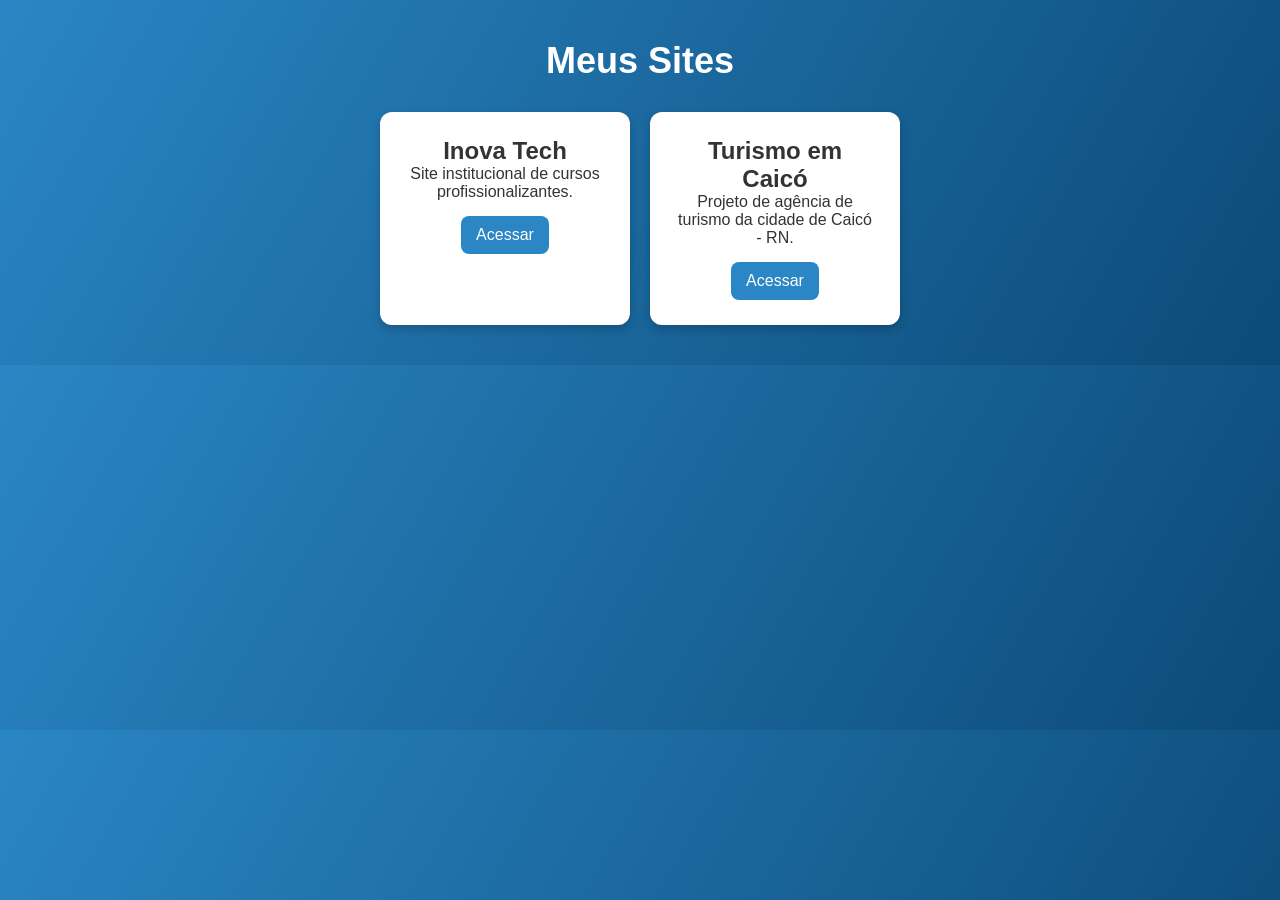
<file: index.html>
<!DOCTYPE html>
<html lang="pt-br">

<head>
<meta charset="UTF-8">
<meta name="viewport" content="width=device-width, initial-scale=1.0">
<title>Meu Portfólio</title>

<style>

* {
    margin: 0;
    padding: 0;
    box-sizing: border-box;
}

body {
    font-family: Arial, sans-serif;
    background: linear-gradient(120deg, #2a86c4, #0c4a78);
    color: white;
    text-align: center;
    padding: 40px 20px;
}

/* TÍTULO */
h1 {
    margin-bottom: 30px;
    font-size: 36px;
}

/* CONTAINER */
.container {
    display: flex;
    justify-content: center;
    gap: 20px;
    flex-wrap: wrap;
}

/* CARDS */
.card {
    background: white;
    color: #333;
    padding: 25px;
    width: 250px;
    border-radius: 12px;
    box-shadow: 0 4px 10px rgba(0,0,0,0.2);
    transition: 0.3s;
}

.card:hover {
    transform: scale(1.05);
}

/* BOTÕES */
.btn {
    display: inline-block;
    margin-top: 15px;
    padding: 10px 15px;
    background-color: #2a86c4;
    color: white;
    text-decoration: none;
    border-radius: 8px;
    transition: 0.3s;
}

.btn:hover {
    background-color: #1d5f8f;
}

</style>

</head>

<body>

<h1>Meus Sites</h1>

<div class="container">


    <div class="card">
        <h2>Inova Tech</h2>
        <p>Site institucional de cursos profissionalizantes.</p>

        <a href="InovaTech/paginas/pagina_principal.html" class="btn">
            Acessar
        </a>
    </div>

    
    <div class="card">
        <h2>Turismo em Caicó</h2>
        <p>Projeto de agência de turismo da cidade de Caicó - RN.</p>

        <a href="caicornOK/caiorn.html" class="btn">
            Acessar
        </a>
    </div>

</div>

</body>

</html>
</file>
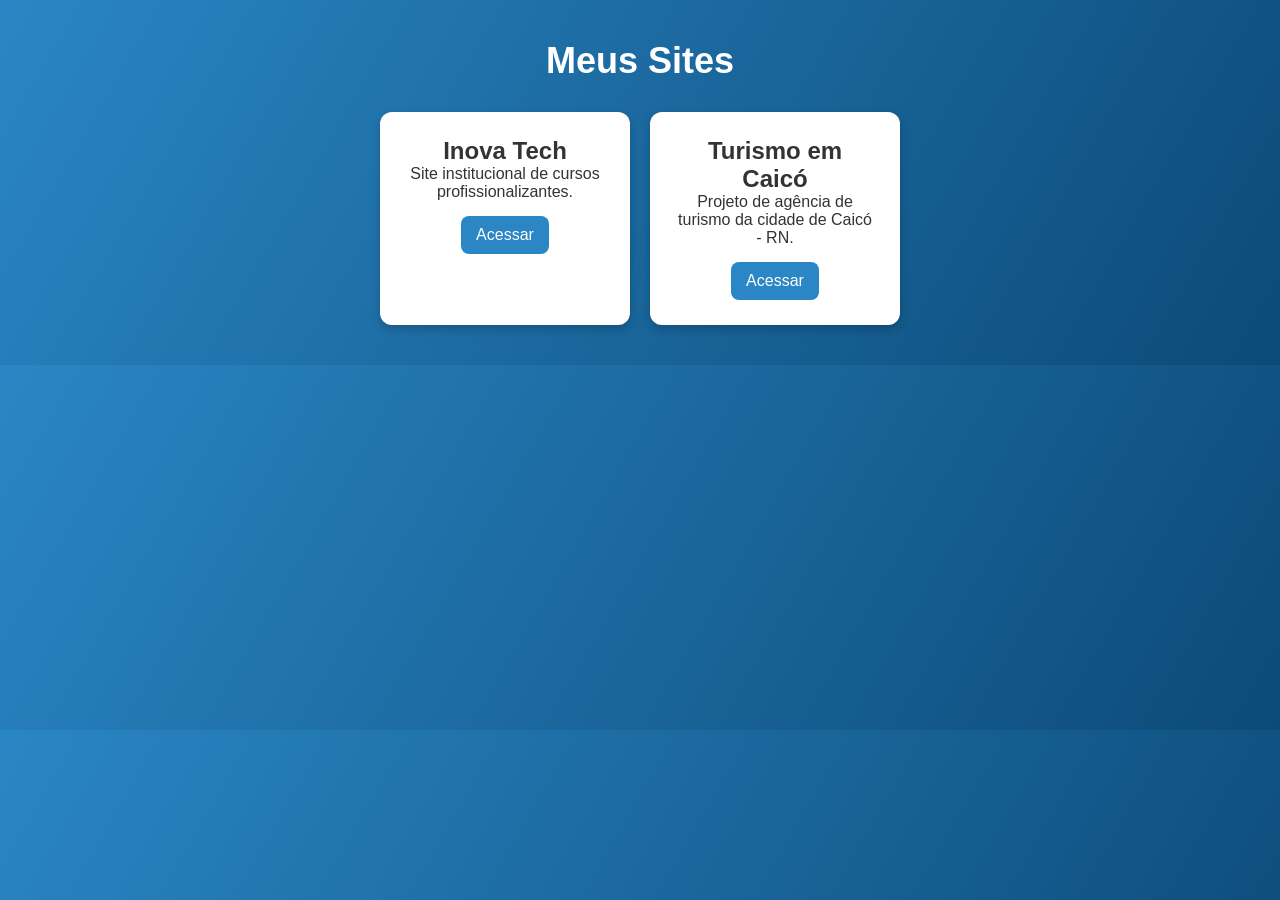
<file: InovaTech/index.html>
<!DOCTYPE html>
<html lang="pt-br">

<head>
<meta charset="UTF-8">
<meta name="viewport" content="width=device-width, initial-scale=1.0">
<title>Meu Portfólio</title>

<style>

* {
    margin: 0;
    padding: 0;
    box-sizing: border-box;
}

body {
    font-family: Arial, sans-serif;
    background: linear-gradient(120deg, #2a86c4, #0c4a78);
    color: white;
    text-align: center;
    padding: 40px 20px;
}

/* TÍTULO */
h1 {
    margin-bottom: 30px;
    font-size: 36px;
}

/* CONTAINER */
.container {
    display: flex;
    justify-content: center;
    gap: 20px;
    flex-wrap: wrap;
}

/* CARDS */
.card {
    background: white;
    color: #333;
    padding: 25px;
    width: 250px;
    border-radius: 12px;
    box-shadow: 0 4px 10px rgba(0,0,0,0.2);
    transition: 0.3s;
}

.card:hover {
    transform: scale(1.05);
}

/* BOTÕES */
.btn {
    display: inline-block;
    margin-top: 15px;
    padding: 10px 15px;
    background-color: #2a86c4;
    color: white;
    text-decoration: none;
    border-radius: 8px;
    transition: 0.3s;
}

.btn:hover {
    background-color: #1d5f8f;
}

</style>

</head>

<body>

<h1>Meus Sites</h1>

<div class="container">


    <div class="card">
        <h2>Inova Tech</h2>
        <p>Site institucional de cursos profissionalizantes.</p>

        <a href="paginas/pagina_principal.html" class="btn">
            Acessar
        </a>
    </div>

    
    <div class="card">
        <h2>Turismo em Caicó</h2>
        <p>Projeto de agência de turismo da cidade de Caicó - RN.</p>

        <a href="caiorn.html" class="btn">
            Acessar
        </a>
    </div>

</div>

</body>

</html>
</file>
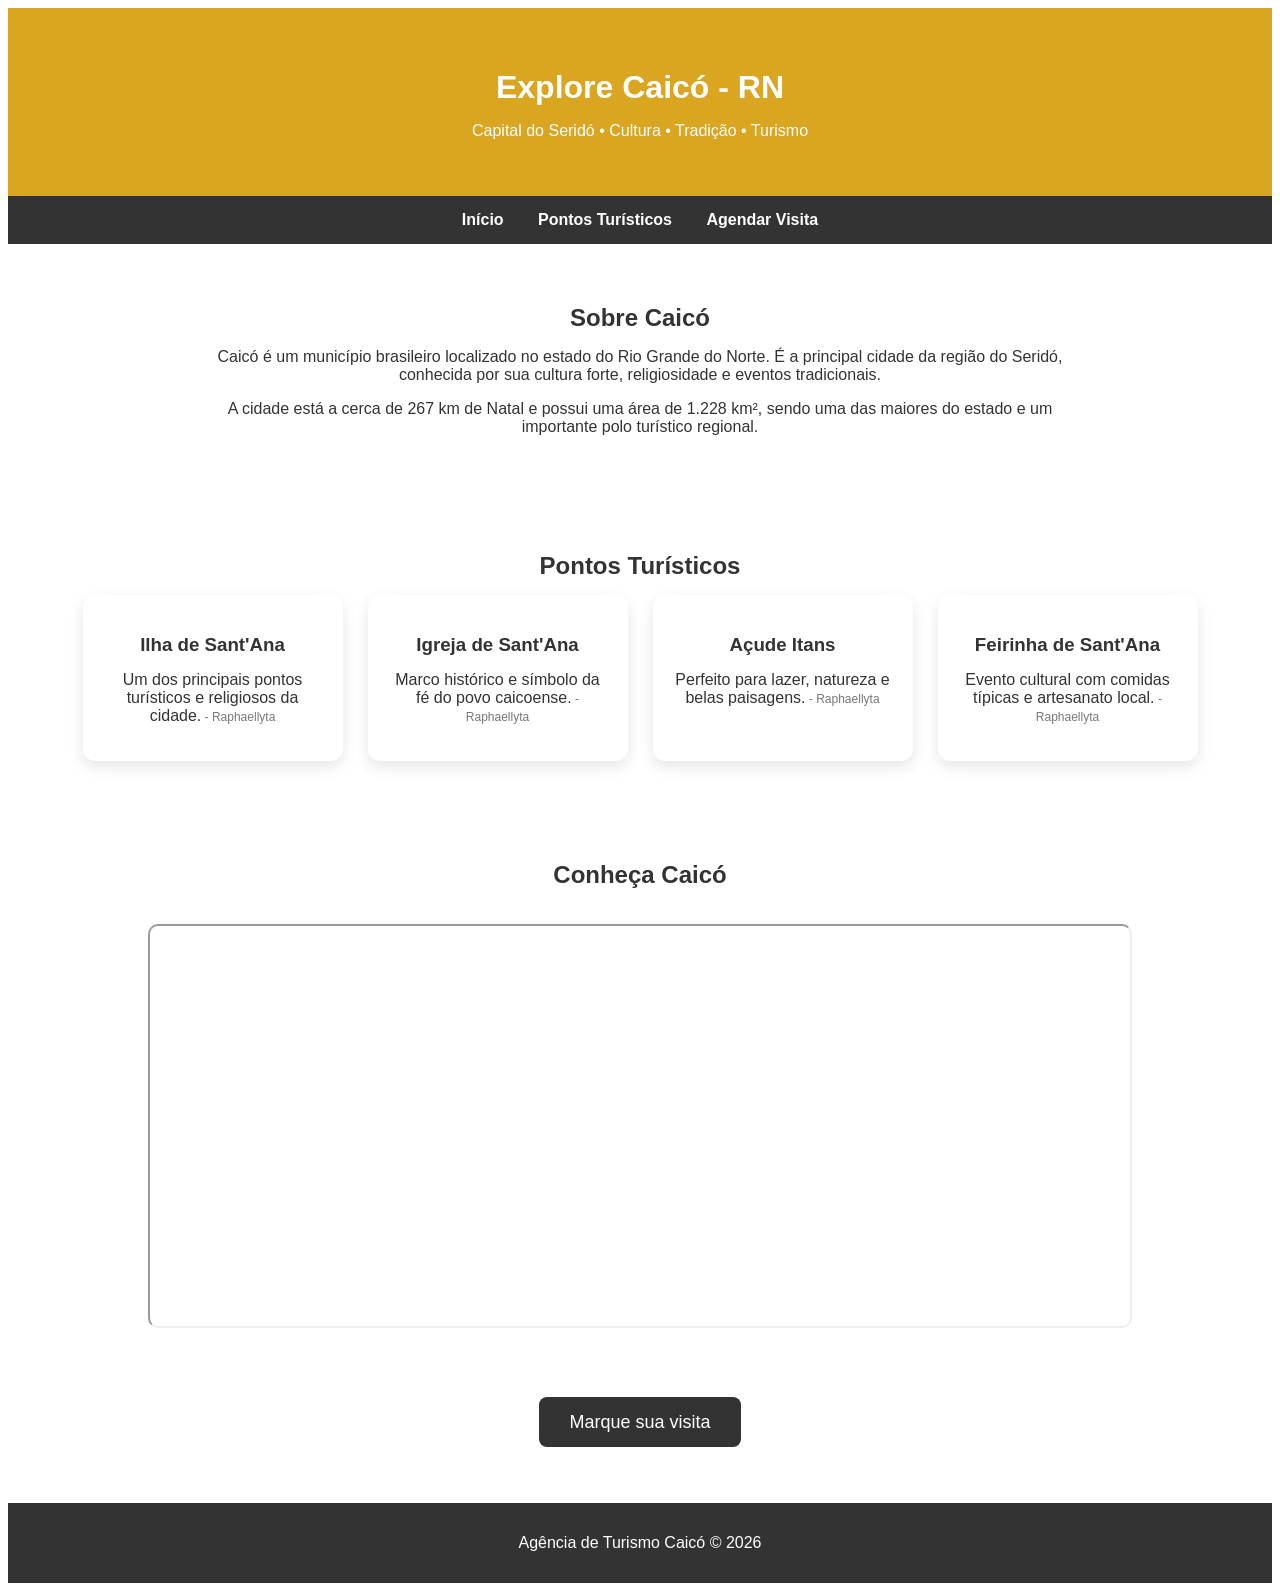
<file: caicornOK/caiorn.html>
<!DOCTYPE html>
<html lang="pt-BR">

<head>
    <meta charset="UTF-8">
    <meta name="viewport" content="width=device-width, initial-scale=1.0">
    <title>Turismo em Caicó - RN</title>
     <link rel="stylesheet" href="style.css">
    
</head>

<body>

<header>
    <h1>Explore Caicó - RN</h1>
    <p>Capital do Seridó • Cultura • Tradição • Turismo</p>
</header>

<nav>
    <a href="#">Início</a>
    <a href="#turismo">Pontos Turísticos</a>
    <a href="formulario_caico.html">Agendar Visita</a>
</nav>

<section class="sobre">
    <h2>Sobre Caicó</h2>

    <p>
        Caicó é um município brasileiro localizado no estado do Rio Grande do Norte.
        É a principal cidade da região do Seridó, conhecida por sua cultura forte,
        religiosidade e eventos tradicionais.
    </p>

    <p>
        A cidade está a cerca de 267 km de Natal e possui uma área de 1.228 km²,
        sendo uma das maiores do estado e um importante polo turístico regional.
    </p>
</section>

<section id="turismo" class="turismo">
    <h2>Pontos Turísticos</h2>

    <div class="cards">

        <div class="card">
            <h3>Ilha de Sant'Ana</h3>
            <p>Um dos principais pontos turísticos e religiosos da cidade.</p>
        </div>

        <div class="card">
            <h3>Igreja de Sant'Ana</h3>
            <p>Marco histórico e símbolo da fé do povo caicoense.</p>
        </div>

        <div class="card">
            <h3>Açude Itans</h3>
            <p>Perfeito para lazer, natureza e belas paisagens.</p>
        </div>

        <div class="card">
            <h3>Feirinha de Sant'Ana</h3>
            <p>Evento cultural com comidas típicas e artesanato local.</p>
        </div>

    </div>
</section>

<section class="video">
    <h2>Conheça Caicó</h2>

    <iframe 
        src="https://www.youtube.com/embed/8uCJnFHKIp0"
        title="Caicó RN"
        allowfullscreen>
    </iframe>
</section>

<section class="cta">
    <a href="formulario_caico.html" class="btn">Marque sua visita</a>
</section>

<footer>
    <p>Agência de Turismo Caicó © 2026</p>
</footer>

</body>

</html>
</file>
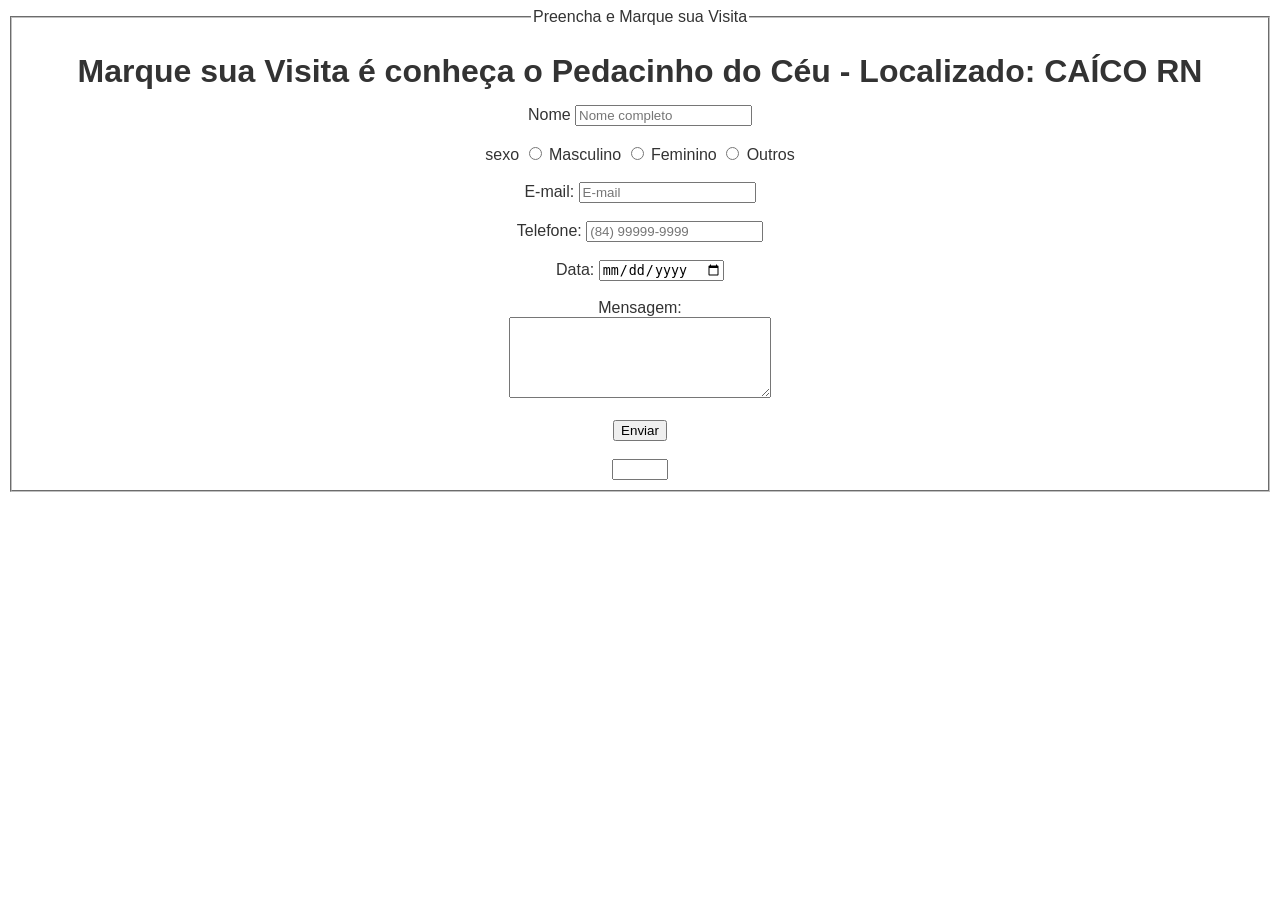
<file: caicornOK/formulario_caico.html>
<!DOCTYPE html>
<html lang="">
<head>
    <meta charset="UTF-8">
    <meta name="viewport" content="width=device-width, initial-scale=1.0">
    <title>Formulario</title>
    <link rel="stylesheet" href="style.css">

    <fieldset>
      
        <legend> Preencha e Marque sua Visita </legend>
</head>
<body>

    <h1>Marque sua Visita é conheça o Pedacinho do Céu - Localizado: CAÍCO RN</h1>

    <form  action="caico.html" method="get">


    <label for="Nome">Nome</label>   
    <input type="text" id="nome" placeholder="Nome completo" 
    required pattern="[a-zA-Z]+" maxlength="100">
    <br><br>

  <Label for = "sexo"> sexo</Label>
  <input type="radio" id="mas"  name= sexo value="Masculino"> Masculino
  <input type="radio" id="fem"  name= sexo value="Feminino"> Feminino
  <input type="radio" id="outr"  name= sexo value="Outros"> Outros <br><br>
   


    <label for="email">E-mail:</label>
    <input type="email" id="email" placeholder="E-mail" required>
    <br><br>

    <label for="tel">Telefone:</label>
    <input type="tel" id="tel" placeholder="(84) 99999-9999" maxlength="11">
    <br><br>

    <label for="data">Data:</label>
    <input type="date">
    <br><br>

    <label for="sensagem">Mensagem:</label><br>
    <textarea name="mensagem" id="mensagem" rows="5" cols="30"></textarea>
    <br><br>

    <input type="submit" value="Enviar">
    <br><br>

    
    <label for="Contagem"></label>
    <input type="number" step="5" min="5" max="100">

</form>
</fieldset>
</body>
</html>
</file>
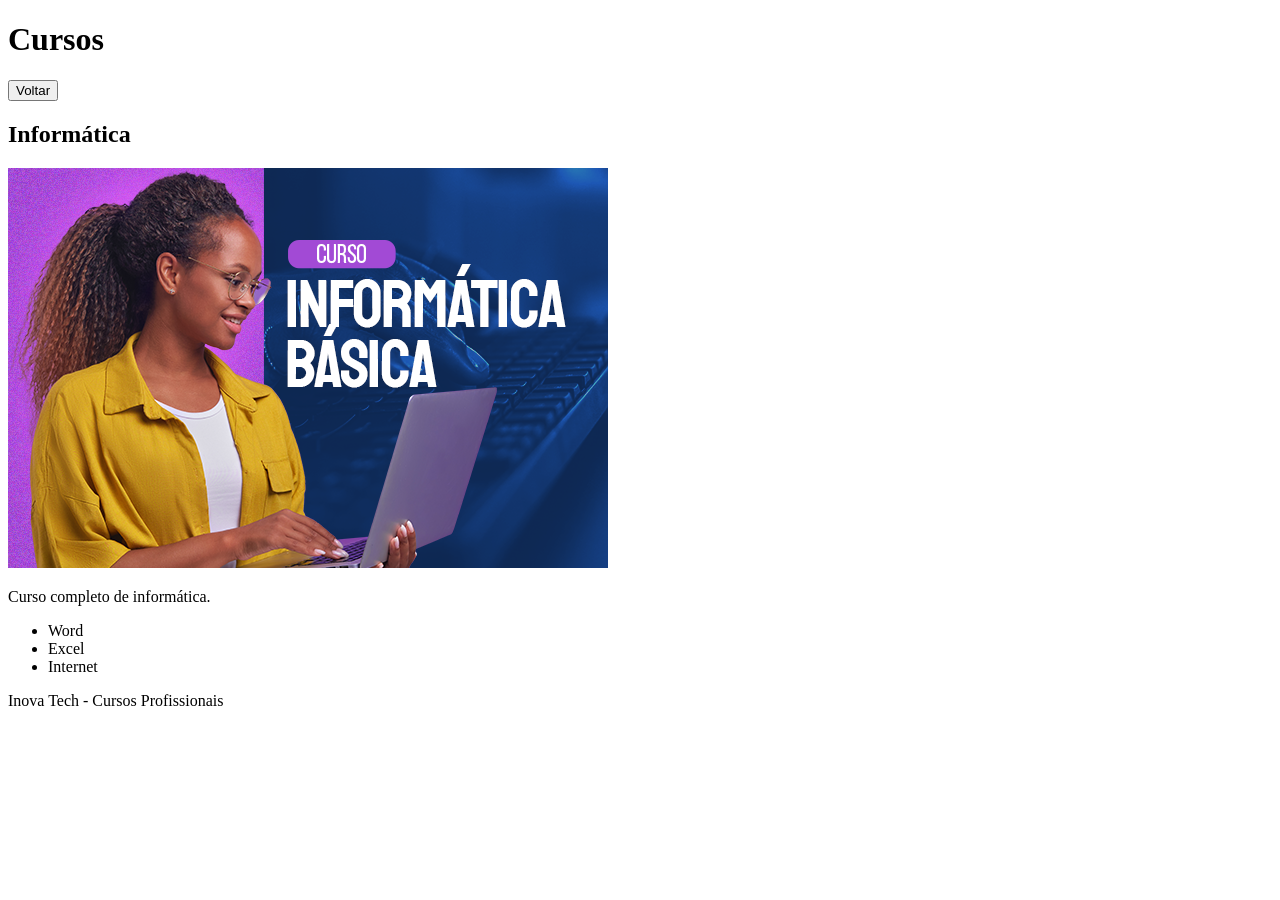
<file: InovaTech/paginas/areadecurso.html>
<!DOCTYPE html>
<html lang="pt-br">

<head>
<meta charset="UTF-8">
<meta name="viewport" content="width=device-width, initial-scale=1.0">
<title>Cursos - Inova Tech</title>
<link rel="stylesheet" href="C:\Users\a92313599\Desktop\PROJETOS01\Portfolio\InovaTech\css">

</head>

<body>

<header>
    <h1>Cursos</h1>

    <a href="pagina_principal.html">
        <button>Voltar</button>
    </a>
</header>

<main>

<section>
    <h2>Informática</h2>

    <img src="../assets/informatica_basica.png " alt="Curso de informática">

    <p>Curso completo de informática.</p>

    <ul>
        <li>Word</li>
        <li>Excel</li>
        <li>Internet</li>
    </ul>
</section>

</main>

<footer>
<p>Inova Tech - Cursos Profissionais</p>
</footer>

</body>
</html>
</file>
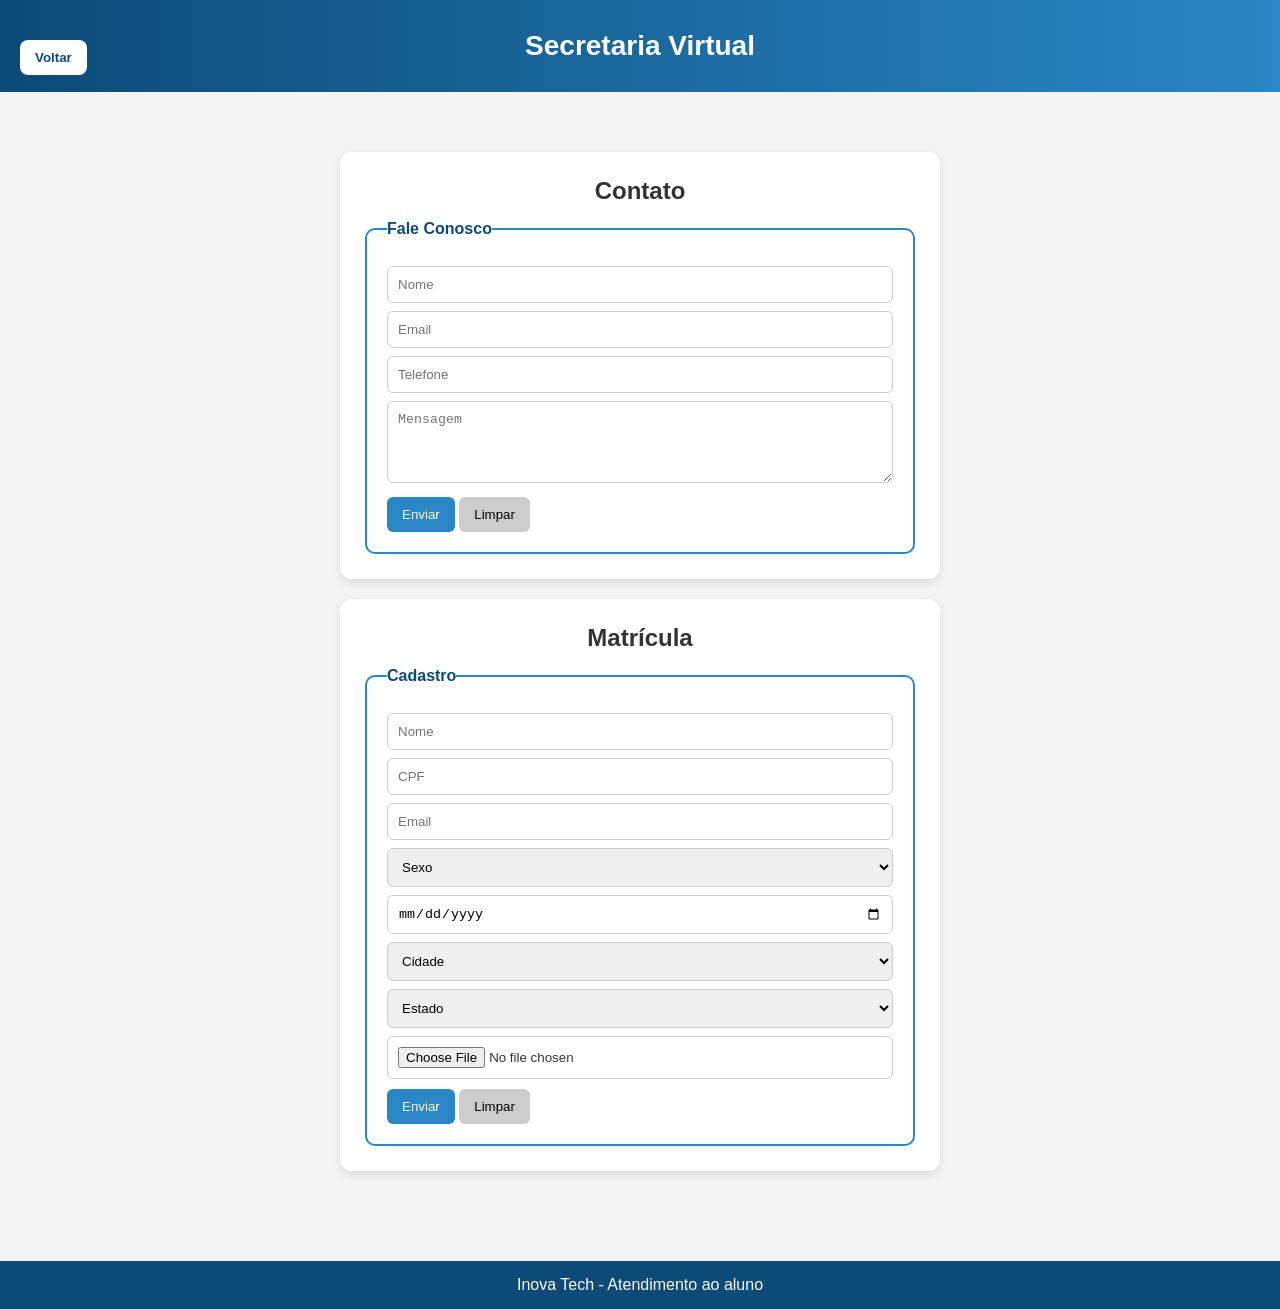
<file: InovaTech/paginas/secretariavirtual.html>
<!DOCTYPE html>
<html lang="pt-br">

<head>
<meta charset="UTF-8">
<meta name="viewport" content="width=device-width, initial-scale=1.0">
<title>Secretaria Virtual - Inova Tech</title>

<style>

* {
    margin: 0;
    padding: 0;
    box-sizing: border-box; 
}

body {
    font-family: Arial, sans-serif;
    background-color: #f4f4f4;
    color: #333;
}

/* HEADER */
header {
    background: linear-gradient(90deg, #0c4a78, #2a86c4);
    color: white;
    text-align: center;
    padding: 30px 20px;
    position: relative;
}

header h1 {
    font-size: 28px;
}

/* BOTÃO VOLTAR */
header a button {
    position: absolute;
    left: 20px;
    top: 30px;
    padding: 10px 15px;
    border: none;
    background-color: white;
    color: #0c4a78;
    border-radius: 8px;
    cursor: pointer;
    font-weight: bold;
}

header a button:hover {
    background-color: #ddd;
}

/* MAIN */
main {
    padding: 40px 20px;
}

/* SEÇÕES */
section {
    background: white;
    margin: 20px auto;
    padding: 25px;
    max-width: 600px;
    border-radius: 12px;
    box-shadow: 0 4px 10px rgba(0,0,0,0.1);
}

section h2 {
    text-align: center;
    margin-bottom: 15px;
}

/* FORMULÁRIOS */
form {
    margin-top: 10px;
}

fieldset {
    border: 2px solid #2a86c4;
    border-radius: 10px;
    padding: 20px;
}

legend {
    font-weight: bold;
    color: #0c4a78;
}

/* INPUTS */
input, textarea, select {
    width: 100%;
    padding: 10px;
    margin-top: 8px;
    border-radius: 6px;
    border: 1px solid #ccc;
}

/* BOTÕES */
button {
    margin-top: 10px;
    padding: 10px 15px;
    border: none;
    border-radius: 6px;
    cursor: pointer;
}

button[type="submit"] {
    background-color: #2a86c4;
    color: white;
}

button[type="submit"]:hover {
    background-color: #1d5f8f;
}

button[type="reset"] {
    background-color: #ccc;
}

button[type="reset"]:hover {
    background-color: #aaa;
}

/* FOOTER */
footer {
    background-color: #0c4a78;
    color: white;
    text-align: center;
    padding: 15px;
    margin-top: 30px;
}

</style>

</head>

<body>

<header>
    <h1>Secretaria Virtual</h1>

    <a href="pagina_principal.html">
        <button>Voltar</button>
    </a>
</header>

<main>

<!-- CONTATO -->
<section>
<h2>Contato</h2>

<form>

<fieldset>
<legend>Fale Conosco</legend>

<input type="text" placeholder="Nome" required>

<input type="email" placeholder="Email" required>

<input type="text" placeholder="Telefone" maxlength="11" required>

<textarea placeholder="Mensagem" rows="4" required></textarea>

<button type="submit">Enviar</button>
<button type="reset">Limpar</button>

</fieldset>

</form>
</section>

<!-- MATRÍCULA -->
<section>
<h2>Matrícula</h2>

<form>

<fieldset>
<legend>Cadastro</legend>

<input type="text" placeholder="Nome" required>

<input type="text" placeholder="CPF" maxlength="11" required>

<input type="email" placeholder="Email" required>

<select>
<option>Sexo</option>
<option>Masculino</option>
<option>Feminino</option>
</select>

<input type="date">

<select>
<option>Cidade</option>
<option>Natal</option>
<option>Mossoró</option>
</select>

<select>
<option>Estado</option>
<option>RN</option>
<option>CE</option>
</select>

<input type="file">

<button type="submit">Enviar</button>
<button type="reset">Limpar</button>

</fieldset>

</form>

</section>

</main>

<footer>
<p>Inova Tech - Atendimento ao aluno</p>
</footer>

</body>
</html>
</file>
<file: caicornOK/style.css>
* :root{
    --variavel1: blue;
    --variavel2: black;
}



{ 
    box-sizing: border-box, importante;
    margin: 0;
    padding: 0;
}


body {
    font-family: Arial, sans-serif;
    background-image: -moz-linear-gradient(#0c4a78, #2a86c4); 
    color: #333;
    text-align: center;
}


header {
    background-color: #DAA520;
    color: white;
    padding: 40px 20px;
}

/* MENU */
nav {
    background: #333;
    padding: 15px;
}

nav a {
    color: white;
    margin: 0 15px;
    text-decoration: none;
    font-weight: bold;
    transition: 0.3s;
}

/* LINKS */
nav a:link {
    color: white;
}

nav a:visited {
    color: #ccc;
}

nav a:hover {
    color: #DAA520;
    border-bottom: 2px solid #DAA520;
}

nav a:active {
    background-color: #DAA520;
    padding: 5px;
    border-radius: 5px;
}

/* TITULOS */
:is(h1, h2, h3) {
    margin-bottom: 15px;
}

/* SEÇÕES */
section {
    padding: 40px 20px;
}

/* SOBRE */
.sobre {
    max-width: 900px;
    margin: 0 auto;
}

/* CARDS */
.cards {
    display: flex;
    justify-content: center;
    flex-wrap: wrap;
    gap: 25px;
}

.card {
    background: white;
    padding: 20px;
    width: 220px;
    border-radius: 12px;
    box-shadow: 0 6px 15px rgba(0,0,0,0.1);
    transition: 0.3s;
}

.card:hover {
    transform: scale(1.05);
    background: #fff8e1;
}

/* TEXTO DO CARD */
.card p {
    margin-top: 10px;
    transition: 0.3s;
}

.card p:hover {
    color: #DAA520;
}


.card p::after {
    content: " - Raphaellyta";
    font-size: 12px;
    color: #777;
}


.btn {
    background-color: #333;
    color: white;
    padding: 15px 30px;
    text-decoration: none;
    border-radius: 8px;
    font-size: 18px;
    transition: 0.3s;
}

.btn:hover {
    background-color: #DAA520;
    transform: scale(1.05);
}

/* VIDEO */
.video iframe {
    width: 80%;
    height: 400px;
    border-radius: 10px;
    margin-top: 20px;
}

/* SELEÇÃO */
::selection {
    background: #DAA520;
    color: white;
}

/* FOOTER */
footer {
    background-color: #333;
    color: white;
    padding: 15px;
    margin-top: 30px;
    transition: 0.3s;
}

footer:hover {
    font-size: 18px;
}
</file>
